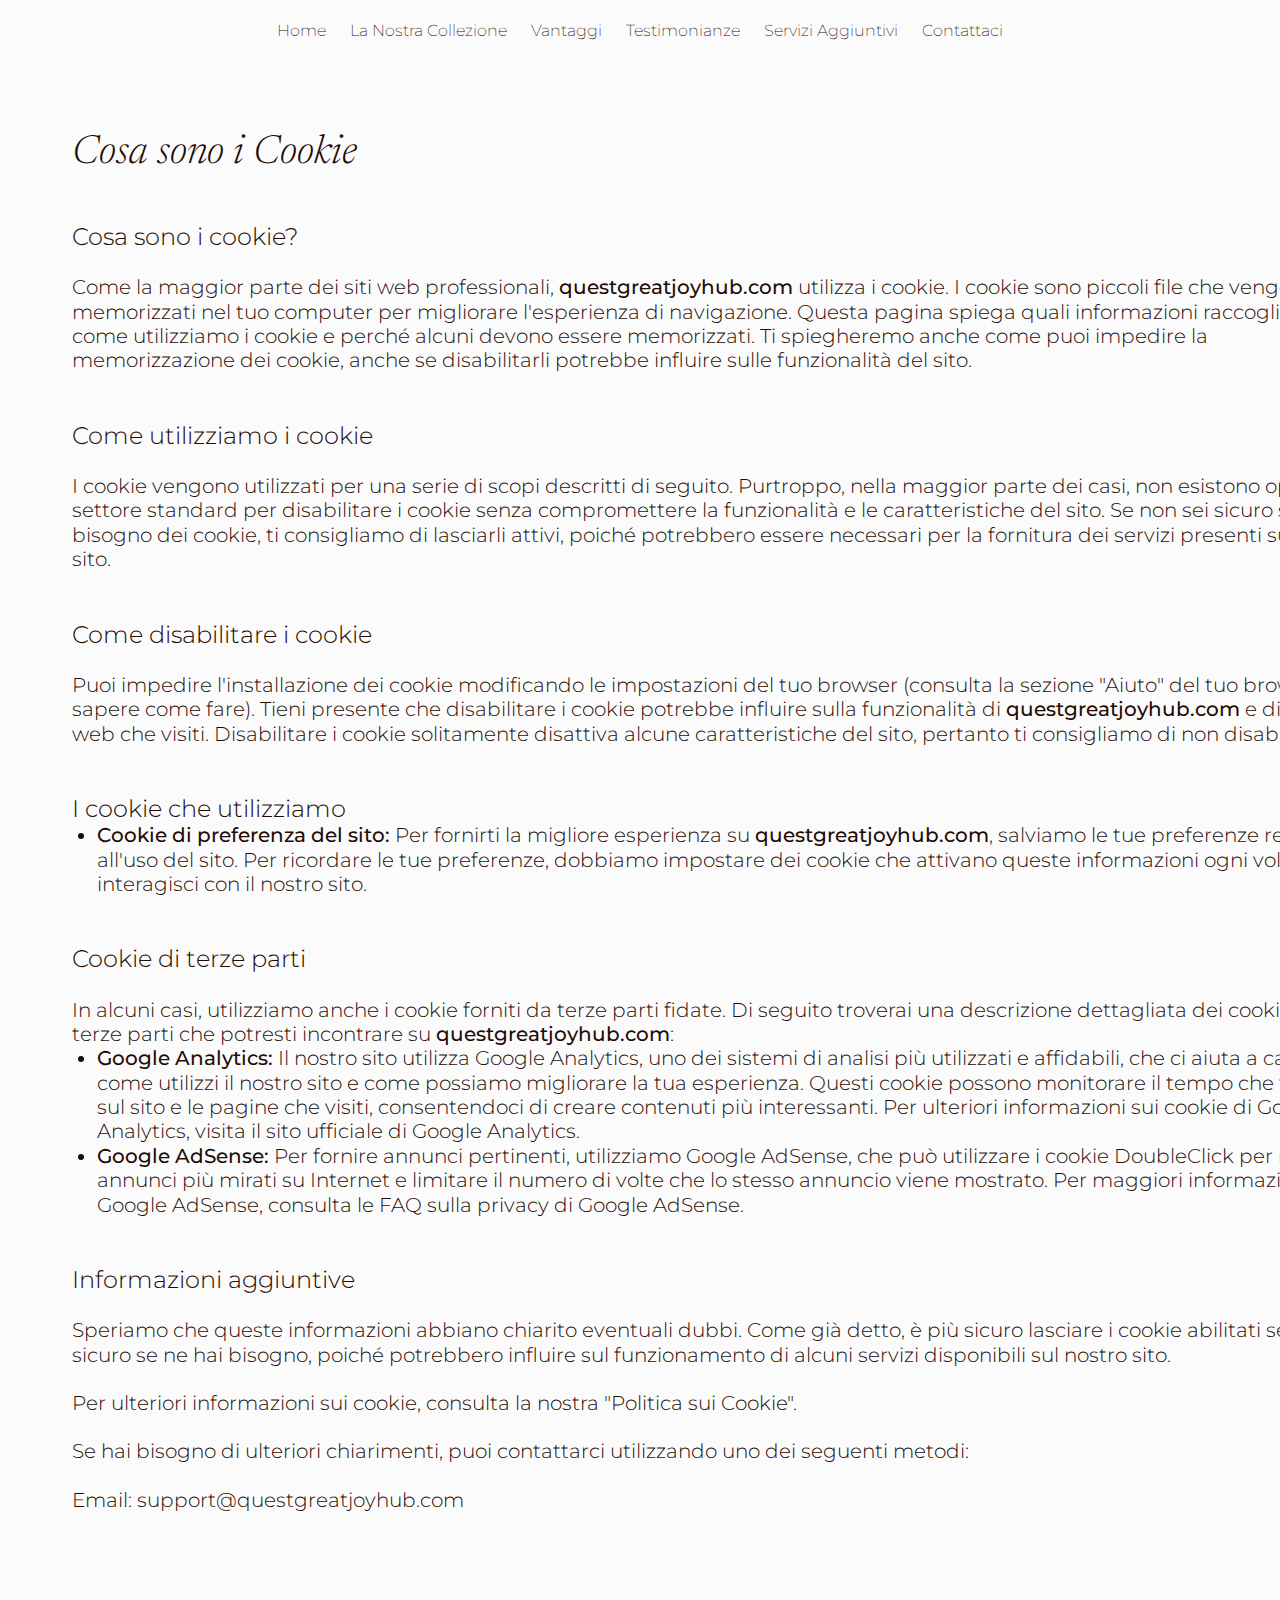
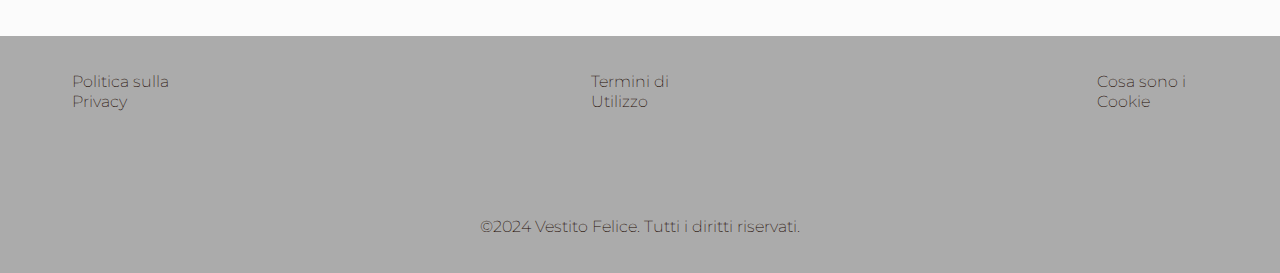
<file: cookie.html>
<!DOCTYPE html>
<html lang="en">
  <head>
    <meta charset="UTF-8" />
    <meta name="viewport" content="width=device-width, initial-scale=1.0" />
    <title>Vestito Felice</title>
    <link rel="icon" href="img/fav icon.png" />
    <link rel="stylesheet" type="text/css" href="slick/slick.css" />
    <link rel="stylesheet" href="css/main.css" />
    <link href="https://unpkg.com/aos@2.3.1/dist/aos.css" rel="stylesheet" />
  </head>

  <body class="back">
    <header class="header header-policy">
      <div class="header__background"></div>
      <nav class="navigation">
        <ul class="navigation__list">
          <li class="navigation__item">
            <a href="/#" class="navigation__link">Home</a>
          </li>
          <li class="navigation__item">
            <a href="/#about" class="navigation__link">La Nostra Collezione</a>
          </li>
          <li class="navigation__item">
            <a href="/#services" class="navigation__link">Vantaggi</a>
          </li>
          <li class="navigation__item">
            <a href="/#advantages" class="navigation__link">Testimonianze</a>
          </li>
          <li class="navigation__item">
            <a href="/#gallery" class="navigation__link">Servizi Aggiuntivi</a>
          </li>

          <li class="navigation__item">
            <a href="/#contacts" class="navigation__link">Contattaci</a>
          </li>

          <li class="navigation__item navigation__item-desk">
            <a class="footer-text" href="policy.html">Politica sulla Privacy</a>
          </li>
          <li class="navigation__item navigation__item-desk">
            <a class="footer-text" href="terms.html">Termini di Utilizzo</a>
          </li>
          <li class="navigation__item navigation__item-desk">
            <a class="footer-text" href="cookie.html">Cosa sono i Cookie</a>
          </li>
        </ul>

        <div class="header__button-wrapper">
          <a href="/" class=""> <img /></a>

          <button type="button" class="header__icon-button" data-menu-button>
            <img
              class="header__icon header__icon--menu"
              src="img/header/button place.png"
              alt=""
            />

            <img
              class="header__icon header__icon--close"
              src="img/header/button place (1).png"
              alt=""
            />
          </button>
        </div>
      </nav>
    </header>

    <main class="policy">
      <section>
        <div class="policy-terms-container">
          <h2 class="policy-terms-title">Cosa sono i Cookie</h2>
          <h2 class="policy-terms-text">Cosa sono i cookie?</h2>
          <p class="policy-terms-text-one">
            Come la maggior parte dei siti web professionali,
            <span class="policy-terms-text-bold">questgreatjoyhub.com</span>
            utilizza i cookie. I cookie sono piccoli file che vengono
            memorizzati nel tuo computer per migliorare l'esperienza di
            navigazione. Questa pagina spiega quali informazioni raccogliamo,
            come utilizziamo i cookie e perché alcuni devono essere memorizzati.
            Ti spiegheremo anche come puoi impedire la memorizzazione dei
            cookie, anche se disabilitarli potrebbe influire sulle funzionalità
            del sito.
          </p>

          <h2 class="policy-terms-text">Come utilizziamo i cookie</h2>
          <p class="policy-terms-text-one">
            I cookie vengono utilizzati per una serie di scopi descritti di
            seguito. Purtroppo, nella maggior parte dei casi, non esistono
            opzioni di settore standard per disabilitare i cookie senza
            compromettere la funzionalità e le caratteristiche del sito. Se non
            sei sicuro se hai bisogno dei cookie, ti consigliamo di lasciarli
            attivi, poiché potrebbero essere necessari per la fornitura dei
            servizi presenti sul nostro sito.
          </p>

          <h2 class="policy-terms-text">Come disabilitare i cookie</h2>
          <p class="policy-terms-text-one">
            Puoi impedire l'installazione dei cookie modificando le impostazioni
            del tuo browser (consulta la sezione "Aiuto" del tuo browser per
            sapere come fare). Tieni presente che disabilitare i cookie potrebbe
            influire sulla funzionalità di
            <span class="policy-terms-text-bold">questgreatjoyhub.com</span> e
            di altri siti web che visiti. Disabilitare i cookie solitamente
            disattiva alcune caratteristiche del sito, pertanto ti consigliamo
            di non disabilitarli.
          </p>

          <h2 class="policy-terms-text">I cookie che utilizziamo</h2>
          <ul class="terms-lists">
            <li>
              <span class="policy-terms-text-bold">
                Cookie di preferenza del sito:</span
              >
              Per fornirti la migliore esperienza su
              <span class="policy-terms-text-bold">questgreatjoyhub.com</span>,
              salviamo le tue preferenze relative all'uso del sito. Per
              ricordare le tue preferenze, dobbiamo impostare dei cookie che
              attivano queste informazioni ogni volta che interagisci con il
              nostro sito.
            </li>
          </ul>

          <h2 class="policy-terms-text text-bold">Cookie di terze parti</h2>

          <p class="policy-terms-text-one">
            In alcuni casi, utilizziamo anche i cookie forniti da terze parti
            fidate. Di seguito troverai una descrizione dettagliata dei cookie
            di terze parti che potresti incontrare su
            <span class="policy-terms-text-bold">questgreatjoyhub.com</span>:
          </p>
          <ul class="terms-lists">
            <li>
              <span class="policy-terms-text-bold"> Google Analytics:</span>
              Il nostro sito utilizza Google Analytics, uno dei sistemi di
              analisi più utilizzati e affidabili, che ci aiuta a capire come
              utilizzi il nostro sito e come possiamo migliorare la tua
              esperienza. Questi cookie possono monitorare il tempo che
              trascorri sul sito e le pagine che visiti, consentendoci di creare
              contenuti più interessanti. Per ulteriori informazioni sui cookie
              di Google Analytics, visita il sito ufficiale di Google Analytics.
            </li>
            <li>
              <span class="policy-terms-text-bold">Google AdSense:</span>
              Per fornire annunci pertinenti, utilizziamo Google AdSense, che
              può utilizzare i cookie DoubleClick per mostrare annunci più
              mirati su Internet e limitare il numero di volte che lo stesso
              annuncio viene mostrato. Per maggiori informazioni su Google
              AdSense, consulta le FAQ sulla privacy di Google AdSense.
            </li>
          </ul>

          <h2 class="policy-terms-text text-bold">Informazioni aggiuntive</h2>
          <p class="policy-terms-text-one">
            Speriamo che queste informazioni abbiano chiarito eventuali dubbi.
            Come già detto, è più sicuro lasciare i cookie abilitati se non sei
            sicuro se ne hai bisogno, poiché potrebbero influire sul
            funzionamento di alcuni servizi disponibili sul nostro sito.
          </p>

          <p class="policy-terms-text-one">
            Per ulteriori informazioni sui cookie, consulta la nostra "Politica
            sui Cookie".
          </p>

          <p class="policy-terms-text-one">
            Se hai bisogno di ulteriori chiarimenti, puoi contattarci
            utilizzando uno dei seguenti metodi:
          </p>
          <p class="policy-terms-text-one">
            Email:

            <a
              href="mailto:support@questgreatjoyhub.com
"
              class="email-link"
            >
              support@questgreatjoyhub.com
            </a>
          </p>

          <p class="policy-terms-text-one"></p>
        </div>
      </section>
    </main>

    <footer class="footer">
      <div class="footer-container">
        <div>
          <div class="footer-wrapper">
            <a class="footer-text" href="policy.html">Politica sulla Privacy</a>
            <a class="footer-text" href="terms.html">Termini di Utilizzo</a>
            <a class="footer-text" href="cookie.html">Cosa sono i Cookie</a>
          </div>
          <p class="footer-copyright">
            ©2024 Vestito Felice. Tutti i diritti riservati.
          </p>
        </div>
      </div>
    </footer>
    <script src="js/mobile-menu.js"></script>
  </body>
</html>
</file>
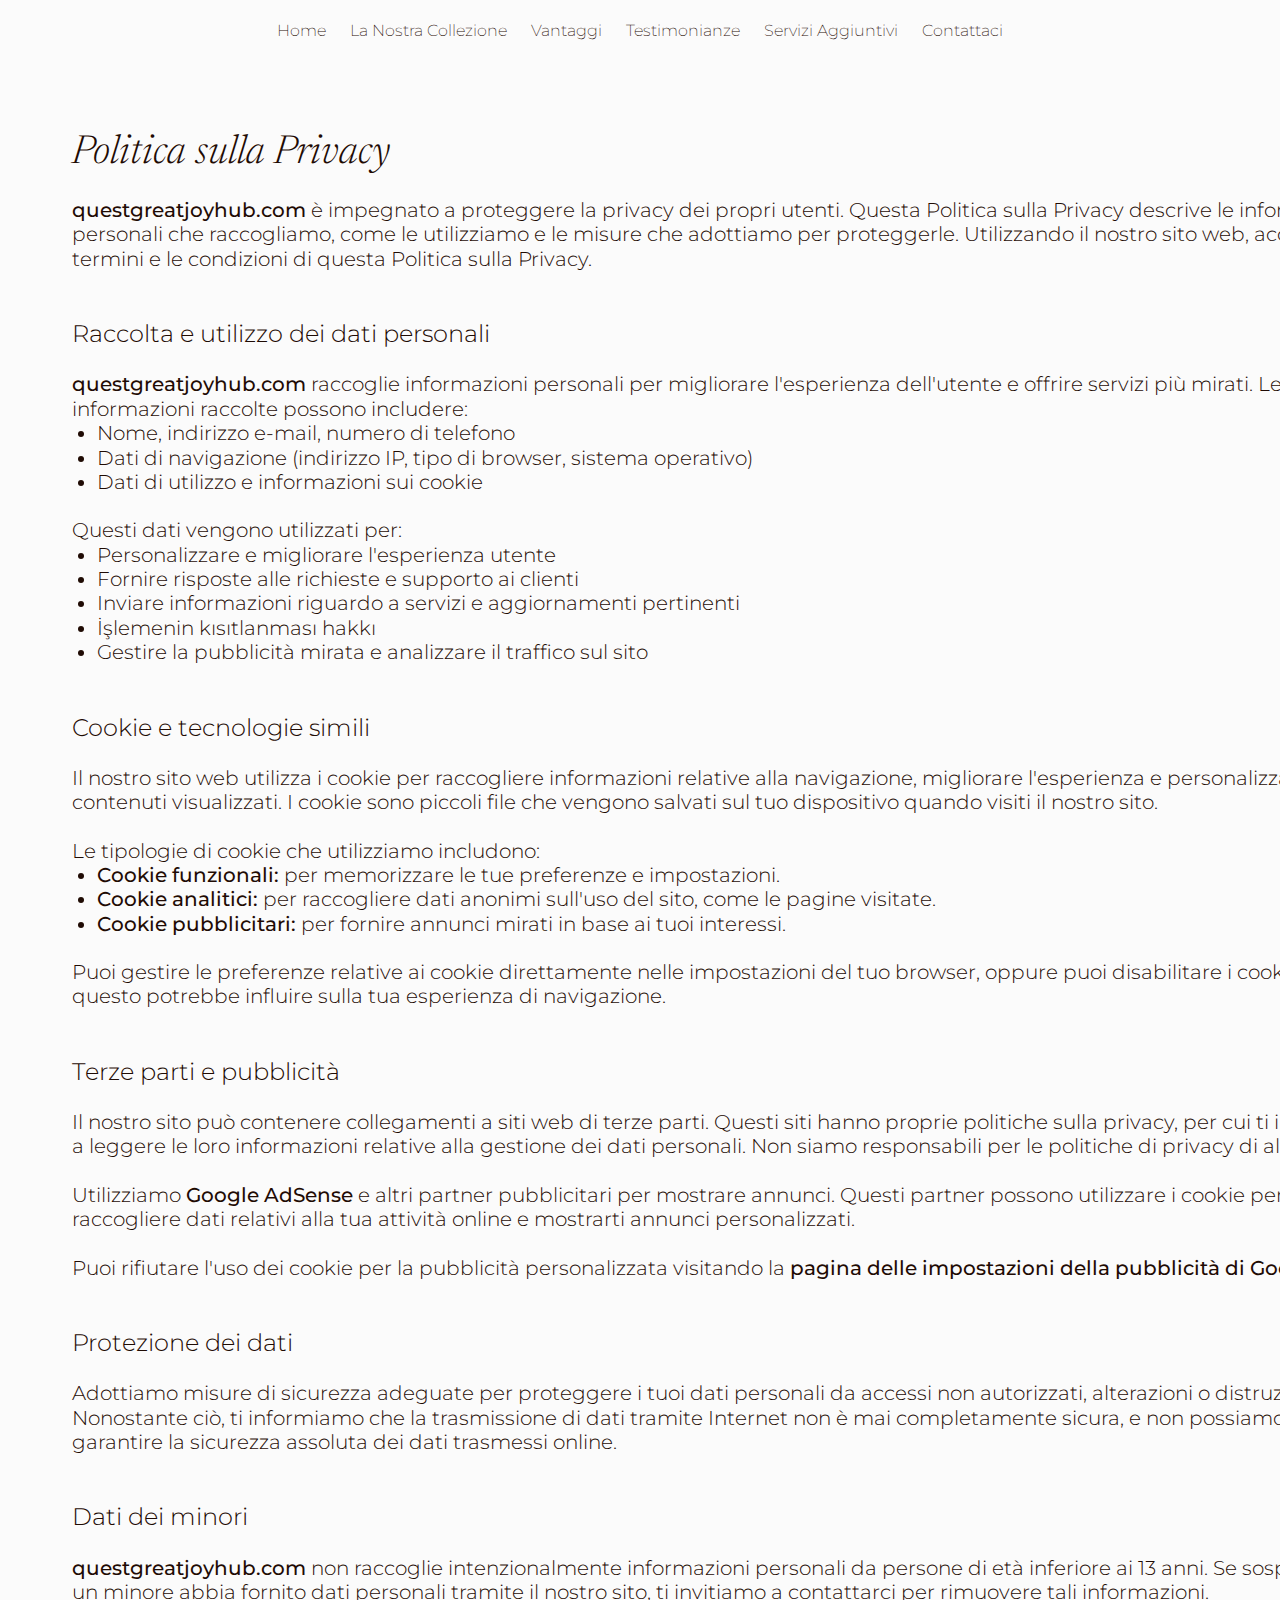
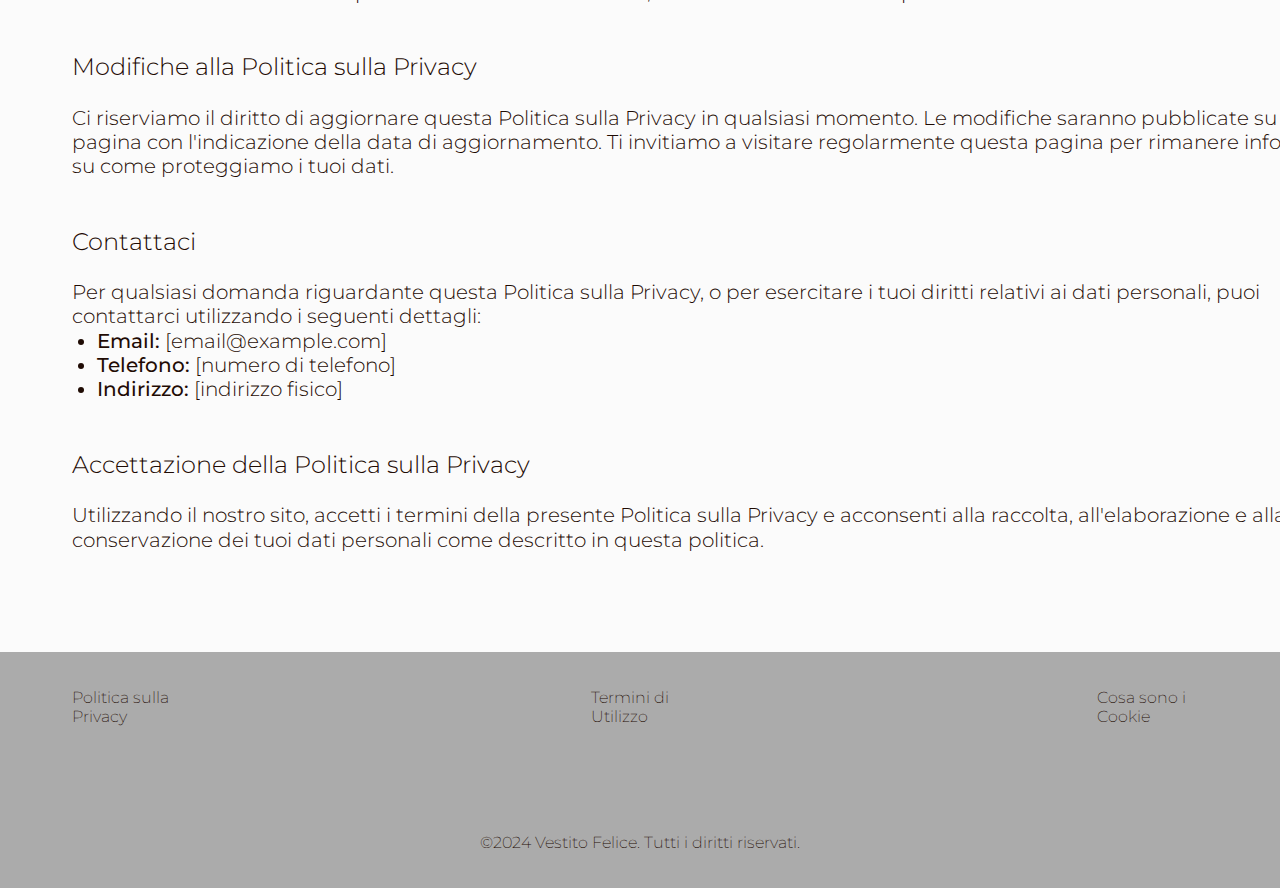
<file: policy.html>
<!DOCTYPE html>
<html lang="en">
  <head>
    <meta charset="UTF-8" />
    <meta name="viewport" content="width=device-width, initial-scale=1.0" />
    <title>Vestito Felice</title>
    <link rel="icon" href="img/fav icon.png" />
    <link rel="stylesheet" type="text/css" href="slick/slick.css" />
    <link rel="stylesheet" href="css/main.css" />
    <link href="https://unpkg.com/aos@2.3.1/dist/aos.css" rel="stylesheet" />
  </head>

  <body class="back">
    <header class="header header-policy">
      <div class="header__background"></div>
      <nav class="navigation">
        <ul class="navigation__list">
          <li class="navigation__item">
            <a href="/#" class="navigation__link">Home</a>
          </li>
          <li class="navigation__item">
            <a href="/#about" class="navigation__link">La Nostra Collezione</a>
          </li>
          <li class="navigation__item">
            <a href="/#services" class="navigation__link">Vantaggi</a>
          </li>
          <li class="navigation__item">
            <a href="/#advantages" class="navigation__link">Testimonianze</a>
          </li>
          <li class="navigation__item">
            <a href="/#gallery" class="navigation__link">Servizi Aggiuntivi</a>
          </li>

          <li class="navigation__item">
            <a href="/#contacts" class="navigation__link">Contattaci</a>
          </li>

          <li class="navigation__item navigation__item-desk">
            <a class="footer-text" href="policy.html">Politica sulla Privacy</a>
          </li>
          <li class="navigation__item navigation__item-desk">
            <a class="footer-text" href="terms.html">Termini di Utilizzo</a>
          </li>
          <li class="navigation__item navigation__item-desk">
            <a class="footer-text" href="cookie.html">Cosa sono i Cookie</a>
          </li>
        </ul>

        <div class="header__button-wrapper">
          <a href="/" class=""> <img /></a>

          <button type="button" class="header__icon-button" data-menu-button>
            <img
              class="header__icon header__icon--menu"
              src="img/header/button place.png"
              alt=""
            />

            <img
              class="header__icon header__icon--close"
              src="img/header/button place (1).png"
              alt=""
            />
          </button>
        </div>
      </nav>
    </header>

    <main class="policy">
      <section>
        <div class="policy-terms-container">
          <h2 class="policy-terms-title">Politica sulla Privacy</h2>

          <p class="policy-terms-text-one">
            <span class="policy-terms-text-bold">questgreatjoyhub.com</span> è
            impegnato a proteggere la privacy dei propri utenti. Questa Politica
            sulla Privacy descrive le informazioni personali che raccogliamo,
            come le utilizziamo e le misure che adottiamo per proteggerle.
            Utilizzando il nostro sito web, accetti i termini e le condizioni di
            questa Politica sulla Privacy.
          </p>

          <h2 class="policy-terms-text">
            Raccolta e utilizzo dei dati personali
          </h2>
          <p class="policy-terms-text-one">
            <span class="policy-terms-text-bold">questgreatjoyhub.com</span>
            raccoglie informazioni personali per migliorare l'esperienza
            dell'utente e offrire servizi più mirati. Le informazioni raccolte
            possono includere:
          </p>

          <ul class="terms-lists">
            <li>Nome, indirizzo e-mail, numero di telefono</li>
            <li>
              Dati di navigazione (indirizzo IP, tipo di browser, sistema
              operativo)
            </li>
            <li>Dati di utilizzo e informazioni sui cookie</li>
          </ul>

          <p class="policy-terms-text-one">
            Questi dati vengono utilizzati per:
          </p>

          <ul class="terms-lists">
            <li>Personalizzare e migliorare l'esperienza utente</li>
            <li>Fornire risposte alle richieste e supporto ai clienti</li>
            <li>
              Inviare informazioni riguardo a servizi e aggiornamenti pertinenti
            </li>
            <li>İşlemenin kısıtlanması hakkı</li>
            <li>
              Gestire la pubblicità mirata e analizzare il traffico sul sito
            </li>
          </ul>

          <h2 class="policy-terms-text">Cookie e tecnologie simili</h2>
          <p class="policy-terms-text-one">
            Il nostro sito web utilizza i cookie per raccogliere informazioni
            relative alla navigazione, migliorare l'esperienza e personalizzare
            i contenuti visualizzati. I cookie sono piccoli file che vengono
            salvati sul tuo dispositivo quando visiti il nostro sito.
          </p>

          <p class="policy-terms-text-one">
            Le tipologie di cookie che utilizziamo includono:
          </p>

          <ul class="terms-lists">
            <li>
              <span class="policy-terms-text-bold">Cookie funzionali:</span>
              per memorizzare le tue preferenze e impostazioni.
            </li>
            <li>
              <span class="policy-terms-text-bold">Cookie analitici:</span>
              per raccogliere dati anonimi sull'uso del sito, come le pagine
              visitate.
            </li>
            <li>
              <span class="policy-terms-text-bold">Cookie pubblicitari:</span>
              per fornire annunci mirati in base ai tuoi interessi.
            </li>
          </ul>

          <p class="policy-terms-text-one">
            Puoi gestire le preferenze relative ai cookie direttamente nelle
            impostazioni del tuo browser, oppure puoi disabilitare i cookie, ma
            questo potrebbe influire sulla tua esperienza di navigazione.
          </p>

          <h2 class="policy-terms-text">Terze parti e pubblicità</h2>
          <p class="policy-terms-text-one">
            Il nostro sito può contenere collegamenti a siti web di terze parti.
            Questi siti hanno proprie politiche sulla privacy, per cui ti
            invitiamo a leggere le loro informazioni relative alla gestione dei
            dati personali. Non siamo responsabili per le politiche di privacy
            di altri siti.
          </p>

          <p class="policy-terms-text-one">
            Utilizziamo
            <span class="policy-terms-text-bold">Google AdSense</span> e altri
            partner pubblicitari per mostrare annunci. Questi partner possono
            utilizzare i cookie per raccogliere dati relativi alla tua attività
            online e mostrarti annunci personalizzati.
          </p>

          <p class="policy-terms-text-one">
            Puoi rifiutare l'uso dei cookie per la pubblicità personalizzata
            visitando la
            <span class="policy-terms-text-bold"
              >pagina delle impostazioni della pubblicità di Google.</span
            >
          </p>
          <h2 class="policy-terms-text">Protezione dei dati</h2>
          <p class="policy-terms-text-one">
            Adottiamo misure di sicurezza adeguate per proteggere i tuoi dati
            personali da accessi non autorizzati, alterazioni o distruzioni.
            Nonostante ciò, ti informiamo che la trasmissione di dati tramite
            Internet non è mai completamente sicura, e non possiamo garantire la
            sicurezza assoluta dei dati trasmessi online.
          </p>
          <h2 class="policy-terms-text">Dati dei minori</h2>
          <p class="policy-terms-text-one">
            <span class="policy-terms-text-bold">questgreatjoyhub.com</span> non
            raccoglie intenzionalmente informazioni personali da persone di età
            inferiore ai 13 anni. Se sospetti che un minore abbia fornito dati
            personali tramite il nostro sito, ti invitiamo a contattarci per
            rimuovere tali informazioni.
          </p>
          <h2 class="policy-terms-text">
            Modifiche alla Politica sulla Privacy
          </h2>
          <p class="policy-terms-text-one">
            Ci riserviamo il diritto di aggiornare questa Politica sulla Privacy
            in qualsiasi momento. Le modifiche saranno pubblicate su questa
            pagina con l'indicazione della data di aggiornamento. Ti invitiamo a
            visitare regolarmente questa pagina per rimanere informato su come
            proteggiamo i tuoi dati.
          </p>
          <h2 class="policy-terms-text">Contattaci</h2>
          <p class="policy-terms-text-one">
            Per qualsiasi domanda riguardante questa Politica sulla Privacy, o
            per esercitare i tuoi diritti relativi ai dati personali, puoi
            contattarci utilizzando i seguenti dettagli:
          </p>

          <ul class="terms-lists">
            <li>
              <span class="policy-terms-text-bold">Email:</span>
              [email@example.com]
            </li>
            <li>
              <span class="policy-terms-text-bold">Telefono:</span>
              [numero di telefono]
            </li>
            <li>
              <span class="policy-terms-text-bold">Indirizzo:</span>
              [indirizzo fisico]
            </li>
          </ul>

          <h2 class="policy-terms-text">
            Accettazione della Politica sulla Privacy
          </h2>
          <p class="policy-terms-text-one">
            Utilizzando il nostro sito, accetti i termini della presente
            Politica sulla Privacy e acconsenti alla raccolta, all'elaborazione
            e alla conservazione dei tuoi dati personali come descritto in
            questa politica.
          </p>
        </div>
      </section>
    </main>

    <footer class="footer">
      <div class="footer-container">
        <div>
          <div class="footer-wrapper">
            <a class="footer-text" href="policy.html">Politica sulla Privacy</a>
            <a class="footer-text" href="terms.html">Termini di Utilizzo</a>
            <a class="footer-text" href="cookie.html">Cosa sono i Cookie</a>
          </div>
          <p class="footer-copyright">
            ©2024 Vestito Felice. Tutti i diritti riservati.
          </p>
        </div>
      </div>
    </footer>
    <script src="js/mobile-menu.js"></script>
  </body>
</html>
</file>
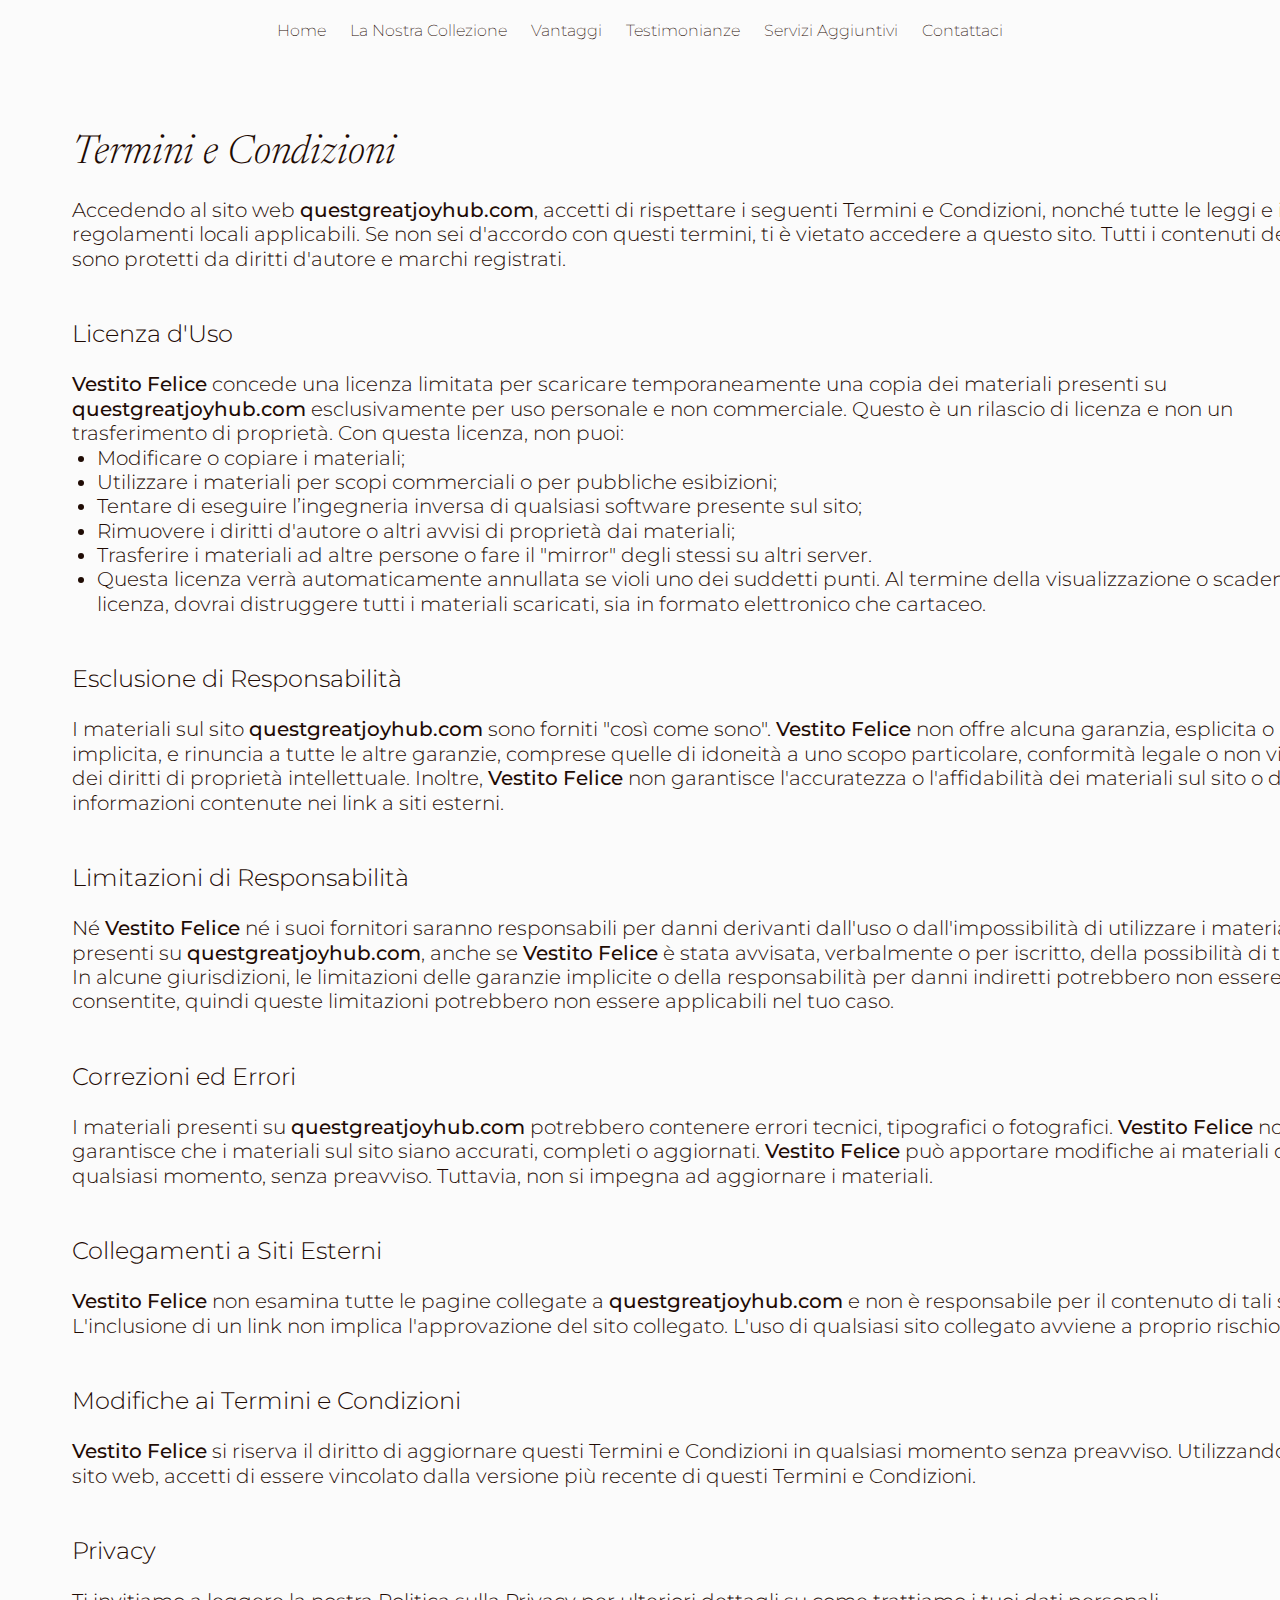
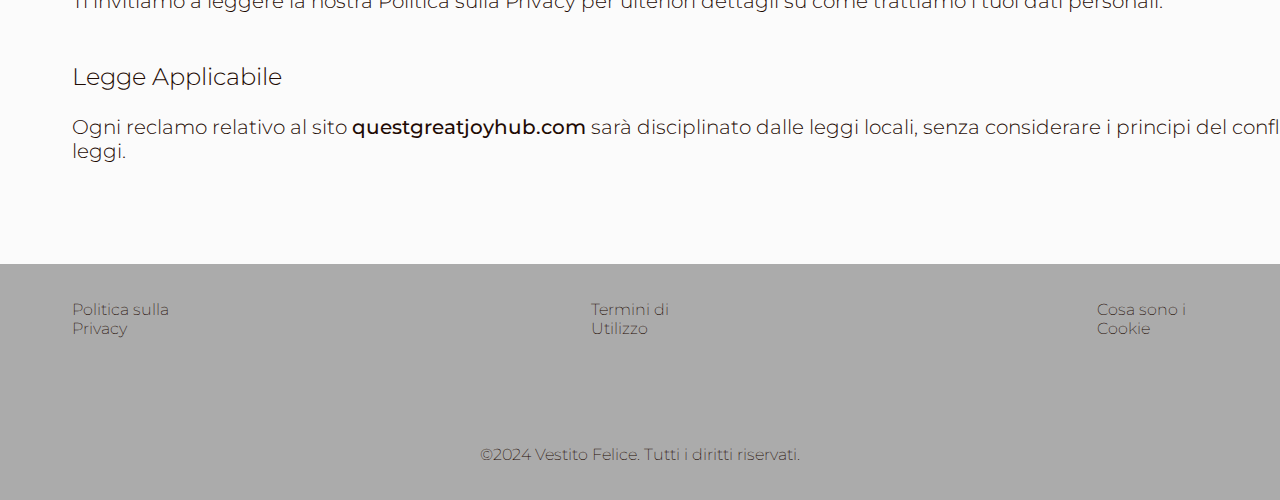
<file: terms.html>
<!DOCTYPE html>
<html lang="en">
  <head>
    <meta charset="UTF-8" />
    <meta name="viewport" content="width=device-width, initial-scale=1.0" />
    <title>Vestito Felice</title>
    <link rel="icon" href="img/fav icon.png" />
    <link rel="stylesheet" type="text/css" href="slick/slick.css" />
    <link rel="stylesheet" href="css/main.css" />
    <link href="https://unpkg.com/aos@2.3.1/dist/aos.css" rel="stylesheet" />
  </head>

  <body class="back">
    <header class="header header-policy">
      <div class="header__background"></div>
      <nav class="navigation">
        <ul class="navigation__list">
          <li class="navigation__item">
            <a href="/#" class="navigation__link">Home</a>
          </li>
          <li class="navigation__item">
            <a href="/#about" class="navigation__link">La Nostra Collezione</a>
          </li>
          <li class="navigation__item">
            <a href="/#services" class="navigation__link">Vantaggi</a>
          </li>
          <li class="navigation__item">
            <a href="/#advantages" class="navigation__link">Testimonianze</a>
          </li>
          <li class="navigation__item">
            <a href="/#gallery" class="navigation__link">Servizi Aggiuntivi</a>
          </li>

          <li class="navigation__item">
            <a href="/#contacts" class="navigation__link">Contattaci</a>
          </li>

          <li class="navigation__item navigation__item-desk">
            <a class="footer-text" href="policy.html">Politica sulla Privacy</a>
          </li>
          <li class="navigation__item navigation__item-desk">
            <a class="footer-text" href="terms.html">Termini di Utilizzo</a>
          </li>
          <li class="navigation__item navigation__item-desk">
            <a class="footer-text" href="cookie.html">Cosa sono i Cookie</a>
          </li>
        </ul>

        <div class="header__button-wrapper">
          <a href="/" class=""> <img /></a>

          <button type="button" class="header__icon-button" data-menu-button>
            <img
              class="header__icon header__icon--menu"
              src="img/header/button place.png"
              alt=""
            />

            <img
              class="header__icon header__icon--close"
              src="img/header/button place (1).png"
              alt=""
            />
          </button>
        </div>
      </nav>
    </header>

    <main class="policy">
      <section>
        <div class="policy-terms-container">
          <h2 class="policy-terms-title">Termini e Condizioni</h2>

          <p class="policy-terms-text-one">
            Accedendo al sito web
            <span class="policy-terms-text-bold">questgreatjoyhub.com</span>,
            accetti di rispettare i seguenti Termini e Condizioni, nonché tutte
            le leggi e i regolamenti locali applicabili. Se non sei d'accordo
            con questi termini, ti è vietato accedere a questo sito. Tutti i
            contenuti del sito sono protetti da diritti d'autore e marchi
            registrati.
          </p>
          <h2 class="policy-terms-text">Licenza d'Uso</h2>
          <p class="policy-terms-text-one">
            <span class="policy-terms-text-bold">Vestito Felice</span>
            concede una licenza limitata per scaricare temporaneamente una copia
            dei materiali presenti su
            <span class="policy-terms-text-bold">questgreatjoyhub.com</span>
            esclusivamente per uso personale e non commerciale. Questo è un
            rilascio di licenza e non un trasferimento di proprietà. Con questa
            licenza, non puoi:
          </p>
          <ul class="terms-lists">
            <li>Modificare o copiare i materiali;</li>
            <li>
              Utilizzare i materiali per scopi commerciali o per pubbliche
              esibizioni;
            </li>
            <li>
              Tentare di eseguire l’ingegneria inversa di qualsiasi software
              presente sul sito;
            </li>
            <li>
              Rimuovere i diritti d'autore o altri avvisi di proprietà dai
              materiali;
            </li>
            <li>
              Trasferire i materiali ad altre persone o fare il "mirror" degli
              stessi su altri server.
            </li>
            <li>
              Questa licenza verrà automaticamente annullata se violi uno dei
              suddetti punti. Al termine della visualizzazione o scadenza della
              licenza, dovrai distruggere tutti i materiali scaricati, sia in
              formato elettronico che cartaceo.
            </li>
          </ul>

          <h2 class="policy-terms-text">Esclusione di Responsabilità</h2>
          <p class="policy-terms-text-one">
            I materiali sul sito
            <span class="policy-terms-text-bold">questgreatjoyhub.com</span>
            sono forniti "così come sono".
            <span class="policy-terms-text-bold">Vestito Felice</span> non offre
            alcuna garanzia, esplicita o implicita, e rinuncia a tutte le altre
            garanzie, comprese quelle di idoneità a uno scopo particolare,
            conformità legale o non violazione dei diritti di proprietà
            intellettuale. Inoltre,
            <span class="policy-terms-text-bold">Vestito Felice</span> non
            garantisce l'accuratezza o l'affidabilità dei materiali sul sito o
            delle informazioni contenute nei link a siti esterni.
          </p>
          <h2 class="policy-terms-text">Limitazioni di Responsabilità</h2>
          <p class="policy-terms-text-one">
            Né <span class="policy-terms-text-bold">Vestito Felice</span> né i
            suoi fornitori saranno responsabili per danni derivanti dall'uso o
            dall'impossibilità di utilizzare i materiali presenti su
            <span class="policy-terms-text-bold">questgreatjoyhub.com</span>,
            anche se
            <span class="policy-terms-text-bold">Vestito Felice</span> è stata
            avvisata, verbalmente o per iscritto, della possibilità di tali
            danni. In alcune giurisdizioni, le limitazioni delle garanzie
            implicite o della responsabilità per danni indiretti potrebbero non
            essere consentite, quindi queste limitazioni potrebbero non essere
            applicabili nel tuo caso.
          </p>
          <h2 class="policy-terms-text">Correzioni ed Errori</h2>
          <p class="policy-terms-text-one">
            I materiali presenti su
            <span class="policy-terms-text-bold">questgreatjoyhub.com</span>
            potrebbero contenere errori tecnici, tipografici o fotografici.
            <span class="policy-terms-text-bold">Vestito Felice</span> non
            garantisce che i materiali sul sito siano accurati, completi o
            aggiornati.
            <span class="policy-terms-text-bold">Vestito Felice</span> può
            apportare modifiche ai materiali del sito in qualsiasi momento,
            senza preavviso. Tuttavia, non si impegna ad aggiornare i materiali.
          </p>
          <h2 class="policy-terms-text">Collegamenti a Siti Esterni</h2>

          <p class="policy-terms-text-one">
            <span class="policy-terms-text-bold">Vestito Felice</span> non
            esamina tutte le pagine collegate a
            <span class="policy-terms-text-bold">questgreatjoyhub.com</span> e
            non è responsabile per il contenuto di tali siti. L'inclusione di un
            link non implica l'approvazione del sito collegato. L'uso di
            qualsiasi sito collegato avviene a proprio rischio.
          </p>
          <h2 class="policy-terms-text">Modifiche ai Termini e Condizioni</h2>
          <p class="policy-terms-text-one">
            <span class="policy-terms-text-bold">Vestito Felice</span> si
            riserva il diritto di aggiornare questi Termini e Condizioni in
            qualsiasi momento senza preavviso. Utilizzando questo sito web,
            accetti di essere vincolato dalla versione più recente di questi
            Termini e Condizioni.
          </p>
          <h2 class="policy-terms-text">Privacy</h2>

          <p class="policy-terms-text-one">
            Ti invitiamo a leggere la nostra Politica sulla Privacy per
            ulteriori dettagli su come trattiamo i tuoi dati personali.
          </p>
          <h2 class="policy-terms-text">Legge Applicabile</h2>
          <p class="policy-terms-text-one">
            Ogni reclamo relativo al sito
            <span class="policy-terms-text-bold">questgreatjoyhub.com</span>
            sarà disciplinato dalle leggi locali, senza considerare i principi
            del conflitto di leggi.
          </p>
        </div>
      </section>
    </main>

    <footer class="footer">
      <div class="footer-container">
        <div>
          <div class="footer-wrapper">
            <a class="footer-text" href="policy.html">Politica sulla Privacy</a>
            <a class="footer-text" href="terms.html">Termini di Utilizzo</a>
            <a class="footer-text" href="cookie.html">Cosa sono i Cookie</a>
          </div>
          <p class="footer-copyright">
            ©2024 Vestito Felice. Tutti i diritti riservati.
          </p>
        </div>
      </div>
    </footer>
    <script src="js/mobile-menu.js"></script>
  </body>
</html>
</file>
<file: css/main.css>
@import url("https://fonts.googleapis.com/css2?family=Castoro+Titling&family=Montserrat:ital,wght@0,100..900;1,100..900&family=Newsreader:ital,opsz,wght@0,6..72,200..800;1,6..72,200..800&display=swap");

:root {
}

* {
  -webkit-box-sizing: border-box;
  box-sizing: border-box;
}

html {
  scroll-behavior: smooth;
  background: #fbfbfb;
  color: #1f0b04;
}

body {
  margin: 0;
}

h1,
h2,
h3,
h4,
h5,
h6,
p {
  margin: 0;
}

ul,
ol {
  margin: 0;
  padding: 0;
  list-style: none;
}

img {
  display: block;
  height: auto;
}

.list {
  list-style: none;
}

button,
a {
  cursor: pointer;
}

.visually-hidden {
  position: absolute;
  width: 1px;
  height: 1px;
  margin: -1px;
  border: 0;
  padding: 0;

  white-space: nowrap;
  clip-path: inset(100%);
  clip: rect(0 0 0 0);
  overflow: hidden;
}

.button:hover {
  scale: 120%;
}

.header {
  position: fixed;
  width: 100%;
  z-index: 5;
  -webkit-transition: background-color 0.3s ease;
  transition: background-color 0.3s ease;
  background-color: transparent;
}

.header.is-open .header__background {
  left: 0;
}
.header__button-wrapper {
  margin-left: auto;
}
.header__icon {
  display: none;
}

.header__icon-button {
  display: -webkit-box;
  display: -ms-flexbox;
  display: flex;
  background-color: transparent;
  border: none;
}

.header__icon--menu {
  display: block;
}

.header__icon-button.is-open .header__icon--menu {
  display: none;
}

.header__icon-button.is-open .header__icon--close {
  display: block;
}

.header {
  height: 66px;
  display: flex;
}

.header {
  position: fixed;
  width: 100%;
  z-index: 5;
  background: #fbfbfb;
  margin-top: -66px;
}
.header-policy {
  margin-top: 0px;
}
.header__background {
  position: absolute;
  top: 0;
  right: 0;
  bottom: 0;
  left: 100%;

  z-index: -1;
  -webkit-transition: left 0.3s ease;
  transition: left 0.3s ease;
  background: transparent;
  border-bottom: 1px solid #ffffff;
}
.header.is-open .header__background {
  left: 0;
}
.header__button-wrapper {
  margin-right: auto;
  display: flex;
  align-items: center;
  justify-content: space-between;
}
.header__icon {
  display: none;
}
.header__icon-button {
  display: flex;
  background-color: transparent;
  border: none;
}

.header__icon--menu {
  display: block;
}

.header__icon-button.is-open .header__icon--menu {
  display: none;
}

.header__icon-button.is-open .header__icon--close {
  display: block;
}

.navigation {
  display: -ms-flexbox;
  -webkit-box-orient: vertical;
  -webkit-box-direction: normal;
  -ms-flex-direction: column;
  flex-direction: column;
  -webkit-box-align: center;
  -ms-flex-align: center;
  align-items: end;
  -webkit-box-flex: 1;
  -ms-flex: 1;
  flex: 1;
  padding: 8px 16px;
  position: relative;
  background: #fbfbfb;
}

.navigation__list {
  background: #fbfbfb;

  display: -webkit-box;
  display: -ms-flexbox;
  display: flex;
  -webkit-box-orient: vertical;
  -webkit-box-direction: normal;
  -ms-flex-direction: column;
  flex-direction: column;
  justify-content: start;
  align-items: start;
  gap: 32px;
  padding: 15px;

  top: 150px;
  position: absolute;
  top: 100%;
  right: -100%;
  width: 100%;
  height: 456px;
  -webkit-transition: 0.3s;
  transition: 0.3s;
  z-index: 999;
}
.navigation__list.is-open {
  right: 0;
}
.navigation__link {
  display: flex;
  justify-content: center;
  position: relative;
  text-decoration: none;
  font-family: Montserrat;
  font-size: 16px;
  font-weight: 200;
  line-height: 19.5px;
  text-align: left;
  text-underline-position: from-font;
  text-decoration-skip-ink: none;
  color: #1f0b04;
}

.navigation__link:hover,
.navigation__link:focus {
  text-shadow: 0px 0px 6px #ffffff;
  text-decoration: underline;
}

.header.is-open {
  background-color: transparent;
}
.navigation-img {
  display: none;
}
@media screen and (min-width: 1200px) {
  .navigation__item-desk {
    display: none;
  }
  .navigation-img {
    display: flex;
  }
  .header {
    height: 62px;
    padding: 13px 120px;
  }
  .navigation__item-desk {
    display: none;
  }
  .header__icon-button {
    display: none;
  }
  .header__button-wrapper {
    width: auto;
    -webkit-box-pack: end;
    -ms-flex-pack: end;
    justify-content: flex-end;
  }
  .navigation {
    display: flex;

    flex-direction: row;

    flex: 1;

    align-items: center;
    justify-content: center;
  }

  .navigation__list {
    flex-direction: row;
    justify-content: center;
    position: static;
    width: auto;
    padding-block: 0;
    flex: 1;
    gap: 24px;
    height: 0px;
    display: flex;

    align-items: center;
    padding: 0;
  }
  .navigation__link {
    display: flex;
    justify-content: center;
    align-items: center;
    position: relative;
    text-decoration: none;
    font-family: Montserrat;
    font-size: 16px;
    font-weight: 200;
    line-height: 19.5px;
    text-align: left;
    text-underline-position: from-font;
    text-decoration-skip-ink: none;

    color: #1f0b04;
  }
  .navigation__link-policy-terms {
    color: #000;
  }
  .navigation__list-polict {
    justify-content: center;
  }
  .navigation__link {
    width: auto;

    height: 40px;
  }
  .navigation__link-polict {
    display: none;
  }
  .header__icon-home-img {
    display: none;
  }
}

.home {
  width: 375px;
  height: 530.97px;
  top: 66.12px;
  gap: 0px;
  opacity: 0px;

  margin: auto;
  background-repeat: no-repeat;
  background-size: cover;
  background-position: center;
  margin-top: 66px;
  background-image: url("/img/home/full\ hero.png");
}
.home__wrapper {
  position: relative;
  z-index: 3;

  display: flex;
  flex-direction: column;
  align-items: center;

  padding: 77px 16px 0;
}
.home-title {
  font-family: Castoro Titling;
  font-size: 22px;
  font-weight: 400;
  line-height: 29.26px;
  text-align: center;
  text-underline-position: from-font;
  text-decoration-skip-ink: none;

  color: #fbfbfb;
}
.home-text {
  font-family: Montserrat;
  font-size: 18px;
  font-weight: 400;
  line-height: 21.94px;
  text-align: center;
  text-underline-position: from-font;
  text-decoration-skip-ink: none;

  padding: 60px 0 77px;
  color: #fbfbfb;
}
.home-button-container {
  display: flex;
  flex-direction: column;
  gap: 35px;
  align-items: center;
  justify-content: center;
}
.home-button {
  margin: auto;
  display: flex;
  align-items: center;
  justify-content: center;
  width: 306px;
  height: 36px;
  padding: 8px;
  color: #fbfbfb;
  border: 1px solid #fbfbfb;
  background-color: transparent;
  font-family: Montserrat;
  font-size: 16px;
  font-weight: 400;
  line-height: 19.5px;
  text-align: center;
  text-underline-position: from-font;
  text-decoration-skip-ink: none;
}
.home-button-two {
  background: #ababab;
}
@media screen and (min-width: 1200px) {
  .home {
    width: 1440px;
    height: 840px;

    padding: 0;

    background-image: url("/img/home/full\ back\ hero.png");
  }

  .home__wrapper {
    position: relative;
    z-index: 3;

    display: flex;
    flex-direction: column;
    align-items: center;

    padding: 240px 16px 0;
  }
  .home-title {
    font-family: Castoro Titling;
    font-size: 46px;
    font-weight: 400;
    line-height: 61.18px;
    text-align: left;
    text-underline-position: from-font;
    text-decoration-skip-ink: none;
  }
  .home-text {
    font-family: Montserrat;
    font-size: 24px;
    font-weight: 400;
    line-height: 29.26px;
    text-align: center;
    text-underline-position: from-font;
    text-decoration-skip-ink: none;

    padding: 72px 0 77px;
    width: 1296px;

    color: #fbfbfb;
  }
  .home-button-container {
    display: flex;
    flex-direction: row;
    gap: 64px;
    align-items: center;
    justify-content: center;
  }
  .home-button {
    margin: auto;
    display: flex;
    align-items: center;
    justify-content: center;
    width: 306px;
    height: 36px;
    padding: 8px;
    color: #fbfbfb;
    border: 1px solid #fbfbfb;
    background-color: transparent;
    font-family: Montserrat;
    font-size: 16px;
    font-weight: 400;
    line-height: 19.5px;
    text-align: center;
    text-underline-position: from-font;
    text-decoration-skip-ink: none;
  }
  .home-button-two {
    background: #ababab;
  }
}

.about {
  width: 375px;
  padding: 60px 15px;
  margin: auto;
  display: flex;
  align-items: center;
  justify-content: center;
  flex-direction: column;
}

.about-title {
  font-family: Montserrat;
  font-size: 18px;
  font-weight: 300;
  line-height: 21.94px;
  text-align: left;
  text-underline-position: from-font;
  text-decoration-skip-ink: none;
}
.about-title-text {
  font-family: Newsreader;
  font-size: 24px;
  font-style: italic;
  font-weight: 300;
  line-height: 24px;
  text-align: left;
  text-underline-position: from-font;
  text-decoration-skip-ink: none;
  color: #af9f99;
  text-transform: capitalize;
  padding: 35px 0 25px;
}
.about-list {
  display: flex;
  align-items: center;
  justify-content: center;
  flex-direction: column;
  gap: 25px;
  margin: auto;
}

.about-item {
  width: 345px;
  display: flex;
  flex-direction: column;
  margin: auto;
}

.about-text {
  margin-top: 16px;
  font-family: Montserrat;
  font-size: 16px;
  font-weight: 400;
  line-height: 19.5px;
  text-align: center;
  text-underline-position: from-font;
  text-decoration-skip-ink: none;
  color: #1f0b04;

  width: 345px;
  height: 36px;

  padding: 8px;

  background: #fbfbfb;
  border: 1px solid #1f0b04;
}
.about-text:hover,
.about-text:focus {
  background: #1f0b04;
  color: #fbfbfb;
}
.about-button {
  margin-top: 35px;
  font-family: Montserrat;
  font-size: 16px;
  font-weight: 400;
  line-height: 19.5px;
  text-align: center;
  text-underline-position: from-font;
  text-decoration-skip-ink: none;
  color: #1f0b04;
  display: flex;
  justify-content: center;
  gap: 8;

  width: 345px;
  height: 36px;
  border: none;
  padding: 8px;

  background: #fbfbfb;
}
.about-item-desk {
  display: none;
}
@media screen and (min-width: 1200px) {
  .about-item-desk {
    display: flex;
  }
  .about {
    padding: 100px 72px 0px;
    width: 1440px;
    margin: auto;
    display: flex;
    align-items: center;
    justify-content: center;
    flex-direction: column;
  }

  .about-title {
    font-family: Montserrat;
    font-size: 24px;
    font-weight: 300;
    line-height: 29.26px;
    text-align: left;
    text-underline-position: from-font;
    text-decoration-skip-ink: none;
  }
  .about-title-text {
    font-family: Newsreader;
    font-size: 48px;
    font-style: italic;
    font-weight: 300;
    line-height: 48px;
    text-align: center;
    text-underline-position: from-font;
    text-decoration-skip-ink: none;
    width: 1200px;
    color: #af9f99;

    padding: 56px 0;
  }
  .about-list {
    display: flex;
    align-items: center;
    justify-content: center;
    flex-direction: row;
    flex-wrap: wrap;
    gap: 24px;
    width: 1296px;
    margin: 0;
  }

  .about-item {
    width: 316px;
    display: flex;
    flex-direction: column;
    margin: 0;
  }

  .about-text {
    margin-top: 16px;
    font-family: Montserrat;
    font-size: 16px;
    font-weight: 400;
    line-height: 19.5px;
    text-align: center;
    text-underline-position: from-font;
    text-decoration-skip-ink: none;

    color: #1f0b04;

    width: 316px;
    height: 36px;

    padding: 8px;

    background: #fbfbfb;
    border: 1px solid #1f0b04;
  }
  .about-text:hover,
  .about-text:focus {
    background: #1f0b04;
    color: #fbfbfb;
  }
  .about-button {
    font-family: Montserrat;
    font-size: 16px;
    font-weight: 400;
    line-height: 19.5px;
    text-align: center;
    text-underline-position: from-font;
    text-decoration-skip-ink: none;
    color: #1f0b04;
    display: flex;
    justify-content: center;
    gap: 8;

    width: 345px;
    height: 36px;
    border: none;
    padding: 8px;

    background: #fbfbfb;
    margin: auto;
    margin-top: 56px;
  }
}
.services {
  padding: 0px 0;
  width: 375px;
  margin: auto;
}
.services-title {
  padding: 0 16px;
}

.services-list {
  margin-top: 25px;
  padding: 35px 15px;
  display: flex;
  flex-direction: column;

  gap: 25px;
  background-repeat: no-repeat;
  background-size: cover;
  background-position: center;

  height: 415px;

  background-image: url("/img/services/back\ vintaggi.png");
}

.services-item {
}
.services-item-two {
  height: 50px;
  padding: 15px;
  border-bottom: 1px solid #fbfbfb;
  display: flex;
  align-items: center;

  gap: 15px;
}
.services-item {
  display: flex;
  flex-direction: row;
  justify-content: flex-start;
}

.services-item:nth-child(even) {
  justify-content: flex-end;
}
.services-text-bold {
  font-family: Newsreader;
  font-size: 40px;
  font-style: italic;
  font-weight: 400;
  line-height: 40px;
  text-align: center;
  text-underline-position: from-font;
  text-decoration-skip-ink: none;

  color: #fbfbfb;
}
.services-text {
  text-transform: capitalize;
  font-family: Newsreader;
  font-size: 20px;
  font-style: italic;
  font-weight: 400;
  line-height: 20px;
  text-align: center;
  text-underline-position: from-font;
  text-decoration-skip-ink: none;
  color: #fbfbfb;
}

@media screen and (min-width: 1200px) {
  .services {
    padding: 80px 0;
    width: 1440px;
    margin: auto;
  }
  .services-title {
    padding: 0 72px;
  }
  .services-list {
    margin-top: 56px;
    padding: 56px 182px;
    display: flex;
    flex-direction: column;

    gap: 16px;
    background-repeat: no-repeat;
    background-size: cover;
    background-position: center;

    width: 1440px;
    height: 708px;

    background: rgba(0, 0, 0, 0.25), url("/img/services/Frame\ 1597883191.png");
  }

  .services-item {
  }
  .services-item-two {
    height: auto;
    padding: 0px;
    border-bottom: 1px solid #fbfbfb;
    display: flex;
    align-items: center;

    gap: 15px;
  }
  .services-item {
    display: flex;
    flex-direction: row;
    justify-content: flex-start;
  }

  .services-item:nth-child(even) {
    justify-content: flex-end;
  }
  .services-text-bold {
    font-family: Newsreader;
    font-size: 100px;
    font-style: italic;
    font-weight: 400;
    line-height: 100px;
    text-align: center;
    text-underline-position: from-font;
    text-decoration-skip-ink: none;

    color: #fbfbfb;
  }
  .services-text {
    font-family: Newsreader;
    font-size: 40px;
    font-style: italic;
    font-weight: 400;
    line-height: 40px;
    text-align: left;
    text-underline-position: from-font;
    text-decoration-skip-ink: none;

    max-width: 578px;
  }
}
.advantages {
  margin: auto;
  width: 375px;
  padding: 60px 15px;
}

.advantages__container {
  display: flex;
  justify-content: center;
  align-items: center;
  margin: auto;
  padding-top: 35px;
}
.advantages__list {
  max-width: 350px;
}
.advantages__item {
  margin: 0 12px;

  width: 342px;

  cursor: pointer;
}
.advantages__item-bottom {
  margin-top: 10px;
  display: flex;
  gap: 16px;
  align-items: center;
  justify-content: center;
}
.advantages-title {
  font-family: Newsreader;
  font-size: 20px;
  font-style: italic;
  font-weight: 300;
  line-height: 20px;
  text-align: left;
  text-underline-position: from-font;
  text-decoration-skip-ink: none;
  color: #1f0b04;
  width: 251px;

  padding-bottom: 15px;
}
.advantages-text {
  font-family: Montserrat;
  font-size: 18px;
  font-style: italic;
  font-weight: 400;
  line-height: 21.94px;
  text-align: left;
  text-underline-position: from-font;
  text-decoration-skip-ink: none;

  color: #1f0b04;
}
.advantages-img {
  width: 74px;
  height: 74px;
}
.slick-prev:before {
  background-image: url("/img/advantages/Chevon\ -\ Left.png");
  background-size: cover;
  background-repeat: no-repeat;
  width: 36px;
  height: 36px;

  display: inline-block;
  text-indent: -9999px;
}
.slick-prev {
  left: -80px;
}
.slick-next:before {
  background-image: url("/img/advantages/Chevron\ -\ Right\ \(1\).png");
  background-size: cover;
  background-repeat: no-repeat;
  width: 36px;
  height: 36px;
  display: inline-block;
  text-indent: -9999px;
}
@media screen and (min-width: 1200px) {
  .advantages {
    margin: auto;
    width: 1440px;
    padding: 100px 72px;
  }

  .advantages__list {
    max-width: 1088px;
  }
  .advantages__item {
    margin: 0 12px;

    width: 1088px;

    cursor: pointer;
  }
  .advantages__item-bottom {
    margin-top: 10px;
    display: flex;
    gap: 36px;
    align-items: center;
    justify-content: center;
  }
  .advantages-title {
    font-family: Newsreader;
    font-size: 40px;
    font-style: italic;
    font-weight: 300;
    line-height: 40px;
    text-align: left;
    text-underline-position: from-font;
    text-decoration-skip-ink: none;

    width: 856px;

    padding-bottom: 15px;
  }
  .advantages-text {
    font-family: Montserrat;
    font-size: 24px;
    font-style: italic;
    font-weight: 400;
    line-height: 29.26px;
    text-align: left;
    text-underline-position: from-font;
    text-decoration-skip-ink: none;
  }
  .advantages-img {
    width: 196px;
    height: 196px;
    gap: 0px;
    opacity: 0px;
  }
}
.gallery {
  margin: auto;
  width: 375px;
  padding: 0 15px;
}

.gallery-list {
  display: flex;
  align-items: center;
  justify-content: center;
  flex-direction: column;
  gap: 35px;

  margin: auto;
}
.gallery-item {
  width: 345px;
  height: 490px;
}

.gallery-text {
  padding-top: 15px;
  font-family: Newsreader;
  font-size: 20px;
  font-style: italic;
  font-weight: 300;
  line-height: 20px;
  text-align: center;
  text-underline-position: from-font;
  text-decoration-skip-ink: none;

  color: #1f0b04;
}

@media screen and (min-width: 1200px) {
  .gallery {
    padding: 80px 0px 100px;
    margin: auto;
    width: 1440px;
  }
  .gallery-title-texts {
    padding: 0 72px;
  }
  .gallery-list {
    display: flex;
    align-items: center;
    justify-content: center;
    flex-direction: row;
    gap: 35px;

    margin: auto;
  }
  .gallery-item {
    width: 416px;
    height: 579px;
    gap: 0px;
    opacity: 0px;
  }
  .gallery-item-two {
    margin-top: 56px;
  }
  .gallery-text {
    font-family: Newsreader;
    font-size: 40px;
    font-style: italic;
    font-weight: 300;
    line-height: 40px;
    text-align: center;
    text-underline-position: from-font;
    text-decoration-skip-ink: none;
    padding-top: 24px;
    color: #1f0b04;
  }
}

.contacts {
  padding: 60px 0;
  margin: auto;
  width: 375px;
  display: flex;
  flex-direction: column;
  align-items: center;
  justify-content: center;
}

.contacts-list {
  margin: 0px auto 0;
  display: flex;
  flex-direction: column;
  padding: 25px 24px 60px;
  gap: 24px;
}
.contacts-item {
  display: flex;
  align-items: center;
  justify-content: start;
  gap: 16px;
  border-bottom: 1px solid #1f0b04;
  padding: 8px 0;
}

.contacts-text {
  font-family: Newsreader;
  font-size: 20px;
  font-style: italic;
  font-weight: 300;
  line-height: 20px;
  text-align: left;
  text-underline-position: from-font;
  text-decoration-skip-ink: none;

  color: #1f0b04;
}
.contacts-img-two {
  width: 375px;
  height: 300px;
}
.form {
  width: 375px;
  height: 682px;

  display: flex;
  flex-direction: column;
  align-items: start;
  padding: 25px 0;
  margin: auto;
  gap: 25px;
  background-repeat: no-repeat;
  background-size: cover;
  background-position: center;

  background-image: url("/img/contacts/contact.png");
}
.contacts-title {
  padding: 0 15px;
  font-family: Montserrat;
  font-size: 18px;
  font-weight: 300;
  line-height: 21.94px;
  text-align: left;
  text-underline-position: from-font;
  text-decoration-skip-ink: none;
  color: #fbfbfb;
}
.contacts-form-top {
  padding: 25px 15px;
  width: 375px;
  display: flex;
  flex-direction: column;
  align-items: center;
  background: #00000040;
  gap: 36px;
}

.form-input {
  width: 345px;

  padding: 23px 16px 21px;
  background-color: transparent;
  border: none;
  border-bottom: 1px solid #fbfbfb;
}

.form-button {
  display: flex;
  align-items: center;
  justify-content: center;
  width: 345px;
  height: 36px;
  padding: 8px;
  font-family: Montserrat;
  font-size: 16px;
  font-weight: 400;
  line-height: 19.5px;
  text-align: center;
  text-underline-position: from-font;
  text-decoration-skip-ink: none;
  color: #fbfbfb;
  background: #ababab;
  border: none;
}

@media screen and (min-width: 1200px) {
  .contacts {
    padding: 0;
    margin: auto;
    width: 1440px;
    display: flex;
    flex-direction: column;
    align-items: center;
    justify-content: center;
  }
  .contacts-container-bottom {
    display: flex;
    flex-direction: row;
    align-items: center;
    justify-content: center;
    gap: 126px;
    padding: 56px 72px;
  }
  .contacts-list {
    margin: 0px auto 0;
    display: flex;
    flex-direction: column;
    padding: 25px 24px 60px;
    gap: 24px;
  }
  .contacts-item {
    display: flex;
    align-items: center;
    justify-content: start;
    gap: 16px;
    border-bottom: 1px solid #1f0b04;
    padding: 8px 0;
  }

  .contacts-text {
    font-family: Newsreader;
    font-size: 20px;
    font-style: italic;
    font-weight: 300;
    line-height: 20px;
    text-align: left;
    text-underline-position: from-font;
    text-decoration-skip-ink: none;

    color: #1f0b04;
  }
  .contacts-img-two {
    width: 746px;
    height: 468px;
  }
  .form {
    width: 1440px;
    height: 886px;

    display: flex;
    flex-direction: column;
    align-items: start;
    padding: 56px 62px;
    margin: auto;
    gap: 60px;
    background-repeat: no-repeat;
    background-size: cover;
    background-position: center;

    background-image: url("/img/contacts/full\ back\ contacts.png");
  }
  .contacts-title {
    padding: 0;
    font-family: Montserrat;
    font-size: 24px;
    font-weight: 300;
    line-height: 29.26px;
    text-align: left;
    text-underline-position: from-font;
    text-decoration-skip-ink: none;

    color: #fbfbfb;
  }
  .contacts-form-top {
    padding: 52px 24px;
    width: 637px;
    display: flex;
    flex-direction: column;
    align-items: center;
    background: #00000040;
    gap: 36px;
  }

  .form-input {
    width: 589px;

    padding: 23px 16px 21px;
    background-color: transparent;
    border: none;
    border-bottom: 1px solid #fbfbfb;
  }

  .form-button {
    display: flex;
    align-items: center;
    justify-content: center;
    width: 345px;
    height: 36px;
    padding: 8px;
    font-family: Montserrat;
    font-size: 16px;
    font-weight: 400;
    line-height: 19.5px;
    text-align: center;
    text-underline-position: from-font;
    text-decoration-skip-ink: none;
    color: #fbfbfb;
    background: #ababab;
    border: none;
  }
}

.footer {
  background: #ababab;
  color: #1f0b04;
  padding: 25px 15px;
}

.footer-wrapper {
  display: flex;
  flex-direction: column;
  justify-content: space-between;

  align-items: start;
  text-align: start;
  gap: 36px;
}
.footer-text {
  font-family: Montserrat;
  font-size: 16px;
  font-weight: 200;
  line-height: 19.5px;
  text-align: left;
  text-underline-position: from-font;
  text-decoration-skip-ink: none;
  text-decoration: none;
  color: #1f0b04;
}

.footer-copyright {
  font-family: Montserrat;
  font-size: 16px;
  font-weight: 200;
  line-height: 19.5px;
  text-align: center;
  text-underline-position: from-font;
  text-decoration-skip-ink: none;

  padding-top: 55px;
}

@media screen and (min-width: 1200px) {
  .footer {
    padding: 36px 72px;
  }
  .footer-wrapper {
    display: flex;
    flex-direction: row;
    justify-content: space-between;

    align-items: center;
    text-align: center;
    gap: 400px;
  }

  .footer-copyright {
    padding-top: 106px;
  }
}
.policy-terms-container {
  flex-direction: column;
  align-items: start;
  padding: 101px 15px 60px;
  background: #fbfbfb;
  color: #1f0b04;
}
.policy-terms-title {
  font-family: Newsreader;
  font-size: 20px;
  font-style: italic;
  font-weight: 300;
  line-height: 20px;
  text-align: start;
  text-underline-position: from-font;
  text-decoration-skip-ink: none;
}
.policy-terms-text {
  font-family: Montserrat;
  font-size: 20px;
  font-weight: 300;
  line-height: 24.38px;
  text-align: left;
  text-underline-position: from-font;
  text-decoration-skip-ink: none;
  padding-top: 35px;
}

.policy-terms-text-one {
  font-family: Montserrat;
  font-size: 16px;
  font-weight: 300;
  line-height: 19.5px;
  text-align: left;
  text-underline-position: from-font;
  text-decoration-skip-ink: none;
  padding-top: 15px;
}
.policy-terms-text-bold {
  font-family: Montserrat;
  font-size: 16px;
  font-weight: 500;
  line-height: 19.5px;
  text-align: left;
  text-underline-position: from-font;
  text-decoration-skip-ink: none;
}

.terms-lists {
  list-style-type: disc;

  padding-left: 25px;

  font-family: Montserrat;
  font-size: 16px;
  font-weight: 300;
  line-height: 19.5px;
  text-align: left;
  text-underline-position: from-font;
  text-decoration-skip-ink: none;

  display: flex;
  flex-direction: column;
}
.email-link {
  color: inherit;
  text-decoration: none;
  color: #3f2d1d;
}

@media screen and (min-width: 1200px) {
  .policy-terms-container {
    padding: 134px 72px 100px;
    width: 1440px;
    margin: auto;
  }
  .policy-terms-title {
    font-family: Newsreader;
    font-size: 40px;
    font-style: italic;
    font-weight: 300;
    line-height: 40px;
    text-align: start;
    text-underline-position: from-font;
    text-decoration-skip-ink: none;
  }
  .policy-terms-text {
    font-family: Montserrat;
    font-size: 24px;
    font-weight: 300;
    line-height: 29.26px;
    text-align: left;
    text-underline-position: from-font;
    text-decoration-skip-ink: none;

    padding-top: 48px;
  }

  .policy-terms-text-one {
    font-family: Montserrat;
    font-size: 20px;
    font-weight: 300;
    line-height: 24.38px;
    text-align: left;
    text-underline-position: from-font;
    text-decoration-skip-ink: none;

    padding-top: 24px;
  }
  .policy-terms-text-bold {
    font-family: Montserrat;
    font-size: 20px;
    font-weight: 500;
    line-height: 24.38px;
    text-align: left;
    text-underline-position: from-font;
    text-decoration-skip-ink: none;
  }

  .terms-lists {
    list-style-type: disc;

    padding-left: 25px;

    font-family: Montserrat;
    font-size: 20px;
    font-weight: 300;
    line-height: 24.38px;
    text-align: left;
    text-underline-position: from-font;
    text-decoration-skip-ink: none;

    display: flex;
    flex-direction: column;
  }
  .email-link {
    color: inherit;
    text-decoration: none;
    color: #1f0b04;
  }
}
</file>
